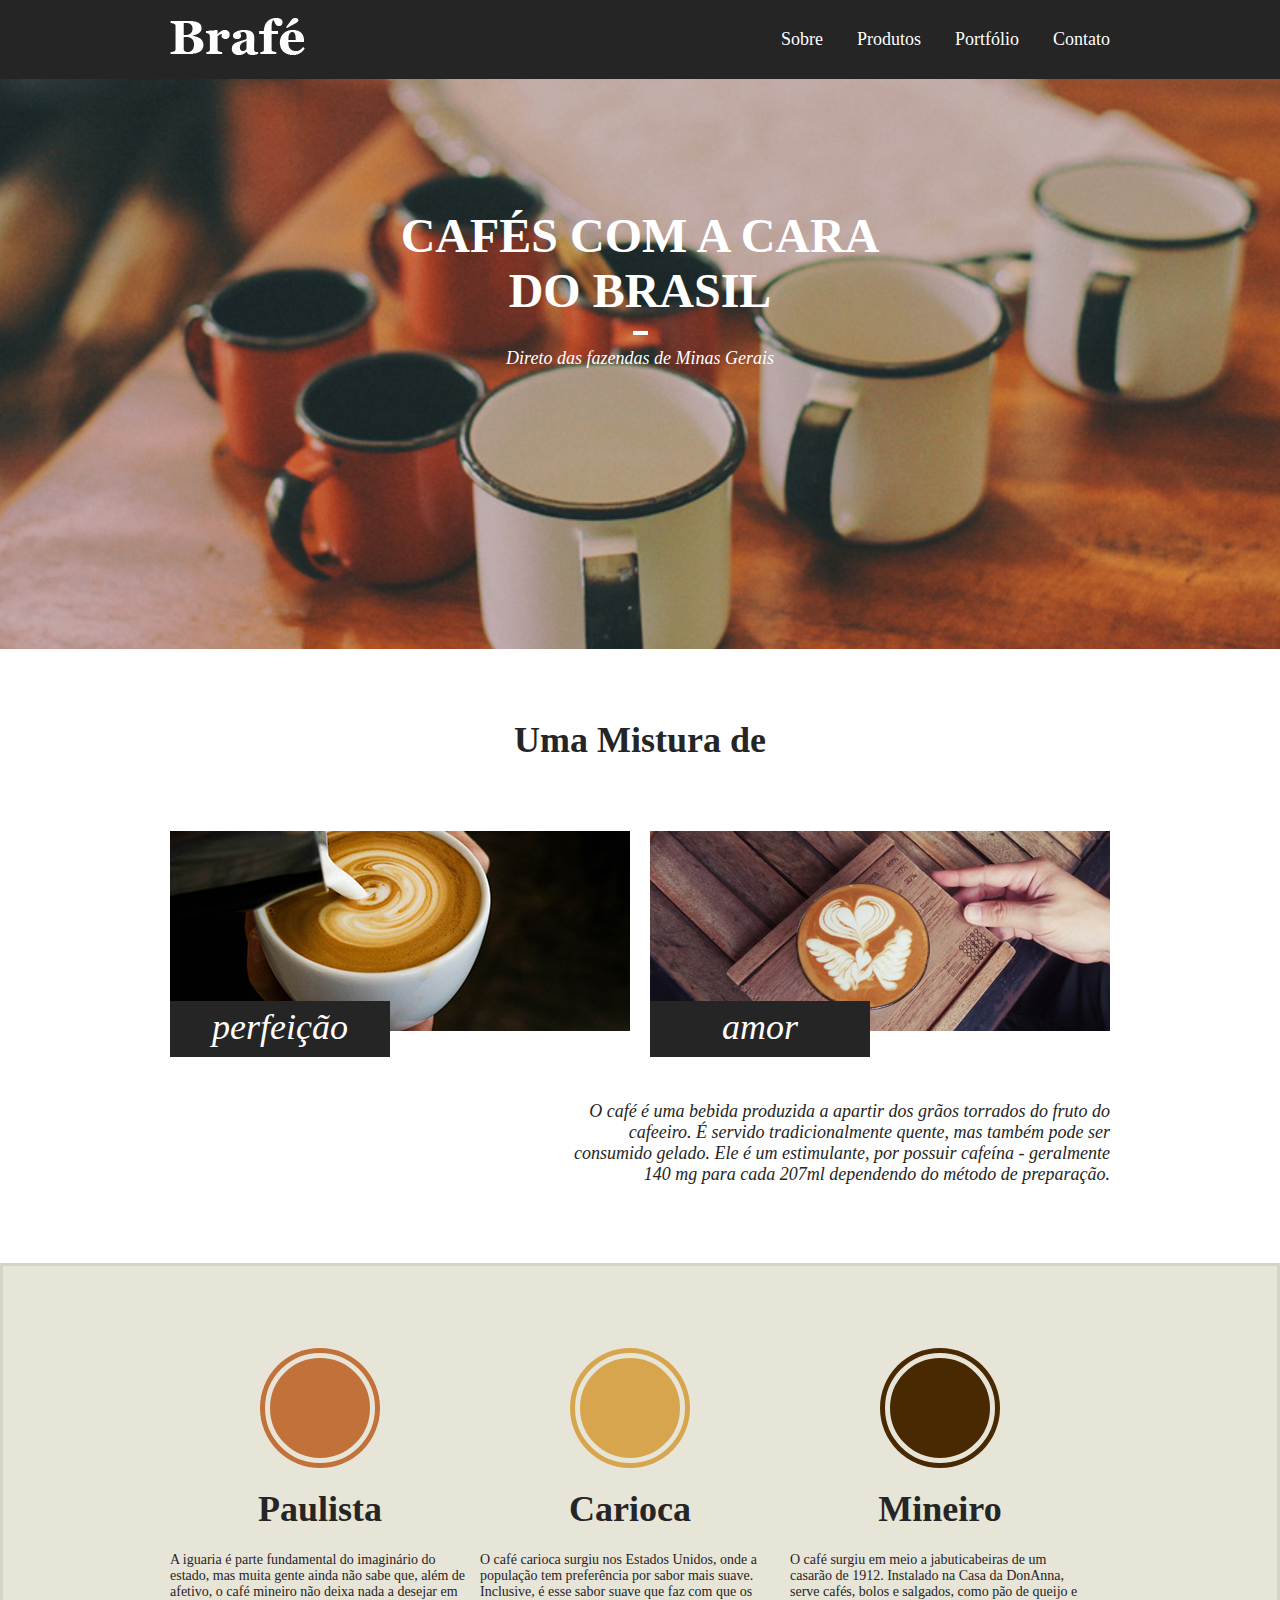
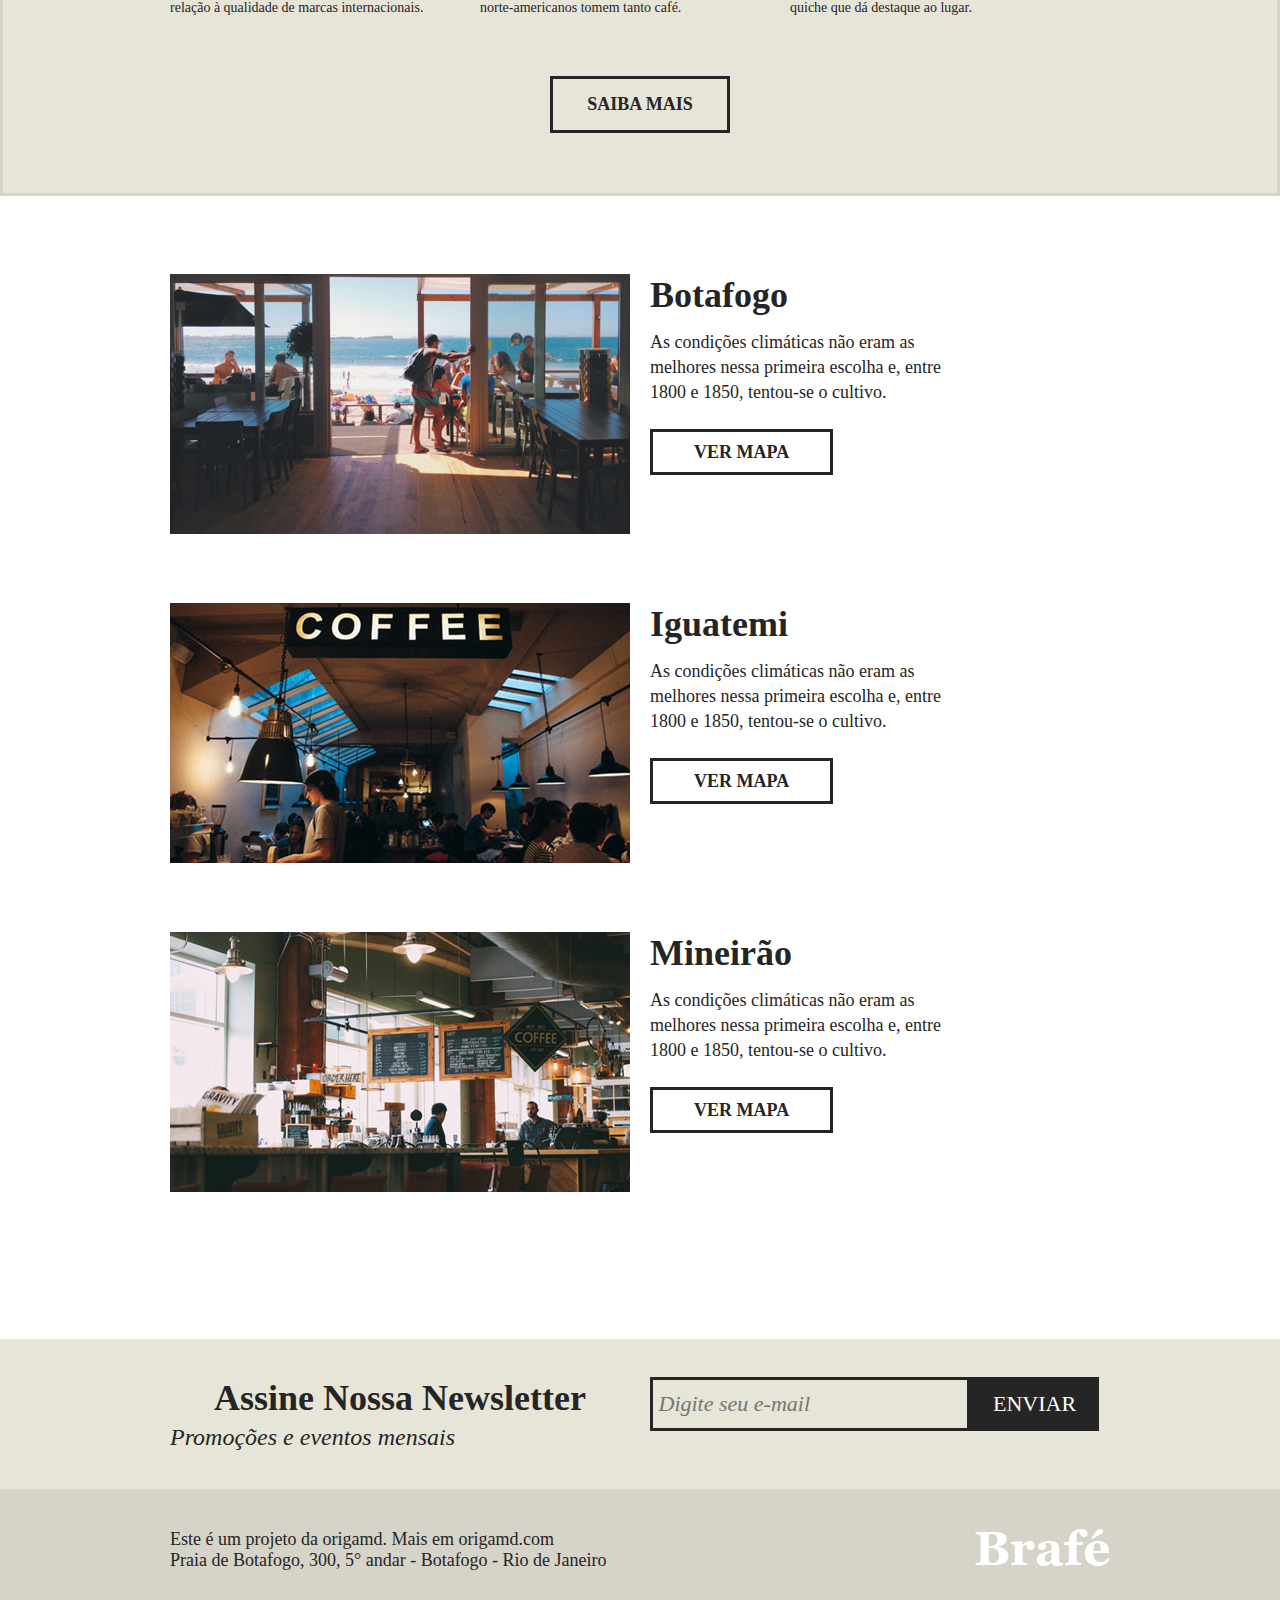
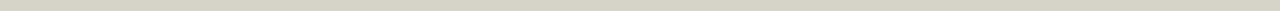
<file: web/index.html>
<!DOCTYPE html>
<html lang="pt-br">
  <head>
    <meta charset="utf-8" />
    <link rel="stylesheet" href="css/style.css" />
    <link rel="stylesheet" href="css/responsivo.css">
    <title>Bafré</title>
  </head>

  <body>
    <header>
      <div class="menu_container">
        <a class="menu_logo"><img src="img/brafe.png" /></a>

        <nav>
          <ul>
            <li><a href="sobre.html">Sobre</a></li>
            <li><a href="produto.html">Produtos</a></li>
            <li><a href="portfolio.html">Portfólio</a></li>
            <li><a href="contato.html">Contato</a></li>
          </ul>
        </nav>
      </div>
    </header>

    <main class="introducao">
      <h1>Cafés com a cara <br />do brasil</h1>
      <p>Direto das fazendas de Minas Gerais</p>
    </main>

    <section class="sobre">
      <div class="sobre_container">
        <h2>Uma Mistura de</h2>

        <div class="sobre_item">
          <img src="img/cafe-2.jpg" />
          <h3>perfeição</h3>
        </div>

        <div class="sobre_item">
          <img src="img/cafe-1.jpg" />
          <h3>amor</h3>
        </div>

        <div class="texto_sobre">
          <p>
            O café é uma bebida produzida a apartir dos grãos torrados do fruto
            do cafeeiro. É servido tradicionalmente quente, mas também pode ser
            consumido gelado. Ele é um estimulante, por possuir cafeína -
            geralmente 140 mg para cada 207ml dependendo do método de
            preparação.
          </p>
        </div>
      </div>
    </section>

    <section class="produto">
      <div class="produto_container">
        <div class="desc_produto">
          <h2 class="cafe_paulista">Paulista</h2>
          <p>
            A iguaria é parte fundamental do imaginário do estado, mas muita
            gente ainda não sabe que, além de afetivo, o café mineiro não deixa
            nada a desejar em relação à qualidade de marcas internacionais.
          </p>
        </div>
        <div class="desc_produto">
          <h2 class="cafe_carioca">Carioca</h2>

          <p>
            O café carioca surgiu nos Estados Unidos, onde a população tem
            preferência por sabor mais suave. Inclusive, é esse sabor suave que
            faz com que os norte-americanos tomem tanto café.
          </p>
        </div>
        <div class="desc_produto">
          <h2 class="cafe_mineiro">Mineiro</h2>

          <p>
            O café surgiu em meio a jabuticabeiras de um casarão de
            1912. Instalado na Casa da DonAnna, serve cafés, bolos e salgados,
            como pão de queijo e quiche que
            dá destaque ao lugar.
          </p>
        </div>

        <div class="call">
          <p>saiba mais</p>
        </div>
      </div>
    </section>

    <section class="local">
      <div class="local_container">
        <div class="img_local">
          <img src="img/botafogo.jpg" />
        </div>

        <div class="endereco">
          <h2>Botafogo</h2>
          <p>
            As condições climáticas não eram as <br />
            melhores nessa primeira escolha e, entre<br />
            1800 e 1850, tentou-se o cultivo.
          </p>

          <a href="mapa.html">Ver mapa</a>
        </div>

        <div class="img_local">
          <img src="img/iguatemi.jpg" />
        </div>

        <div class="endereco">
          <h2>Iguatemi</h2>
          <p>
            As condições climáticas não eram as <br />
            melhores nessa primeira escolha e, entre<br />
            1800 e 1850, tentou-se o cultivo.
          </p>

          <a href="mapa.html">Ver mapa</a>
        </div>

        <div class="img_local">
          <img src="img/mineirao.jpg" />
        </div>

        <div class="endereco">
          <h2>Mineirão</h2>
          <p>
            As condições climáticas não eram as <br />
            melhores nessa primeira escolha e, entre<br />
            1800 e 1850, tentou-se o cultivo.
          </p>

          <a href="mapa.html">Ver mapa</a>
        </div>
      </div>
    </section>

    <section class="assine">
      <div class="assine_container">
        <div class="texto_assine">
          <h2>Assine Nossa Newsletter</h2>

          <p>Promoções e eventos mensais</p>
        </div>

        <div class="form_email">
          <form>
            <input type="text" name="email" placeholder=" Digite seu e-mail"/>
            <a href="enviar">Enviar</a>
          </form>
        </div>
      </div>
    </section>

    <footer>
      <div class="footer_container">
        <div class="endereco_footer">
          <p>Este é um projeto da origamd. Mais em origamd.com</p>
          Praia de Botafogo, 300, 5° andar - Botafogo - Rio de Janeiro
        </div>

        <div class="logo_footer">
          <img src="img/brafe.png"/>
        </div>
      </div>
    </footer>
  </body>
</html>
</file>
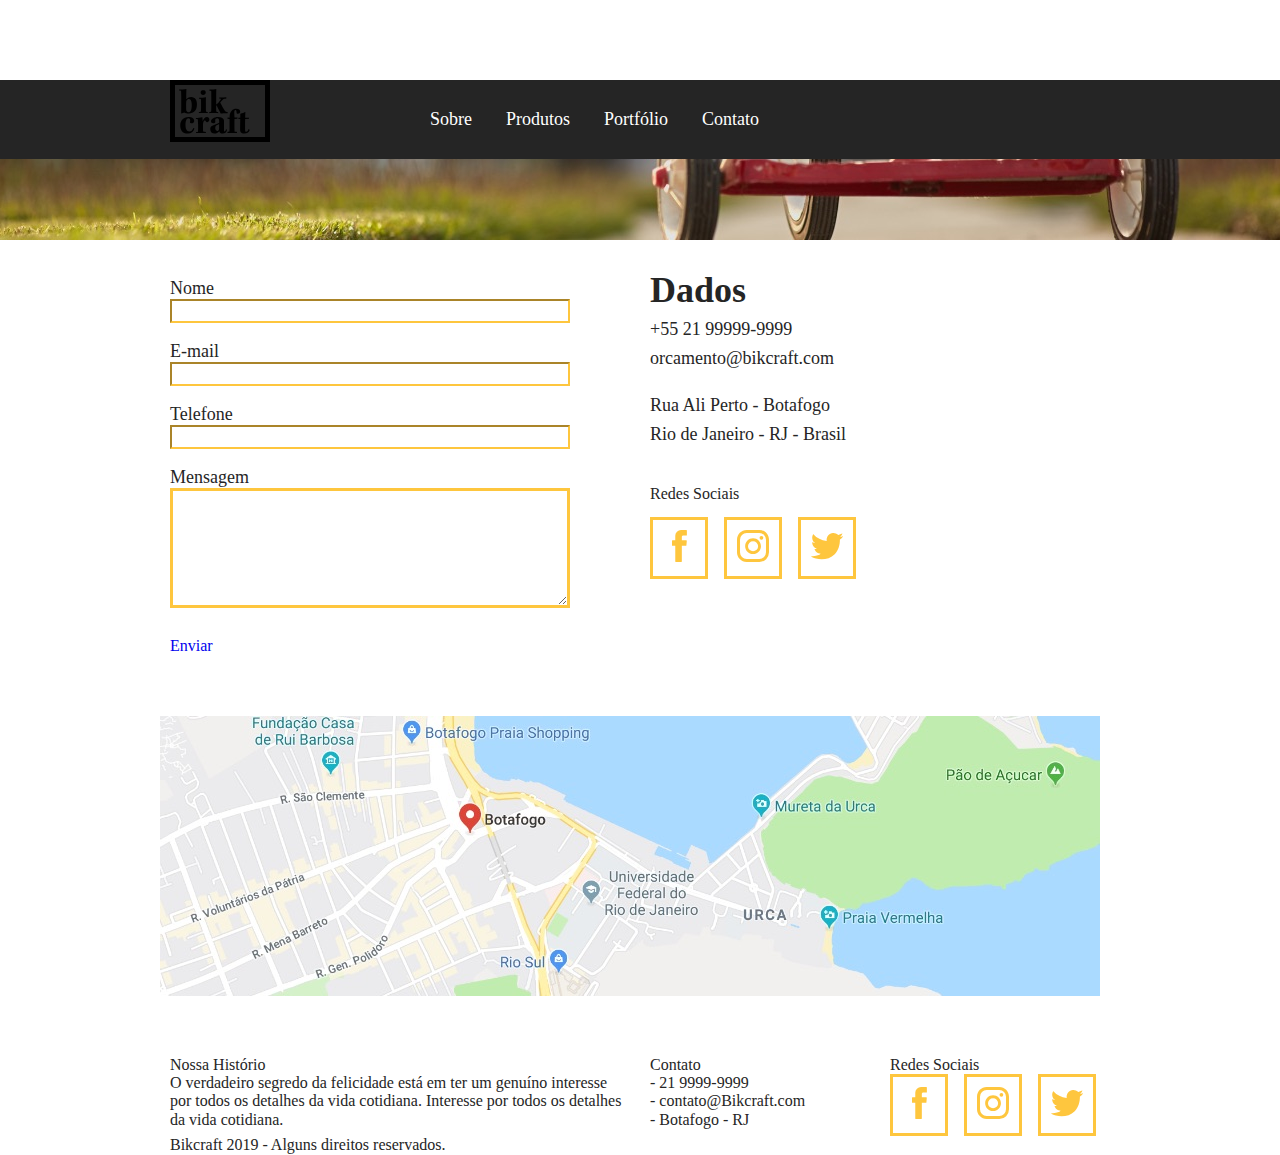
<file: web/contato.html>
<!DOCTYPE html>
<html lang="pt-br">
  <head>
    <meta charset="utf-8">
    <link rel="stylesheet" href="css/reset.css">
    <link rel="stylesheet" href="css/normalize.css">
    <link rel="stylesheet" href="css/grid.css">
    <link rel="stylesheet" href="css/style.css">
    <link rel="stylesheet" href="css/contato.css">
    <link rel="stylesheet" href="css/responsivo.css">
    <Title>Contato</Title>
  </head>

  <body>
    <header class="header">
      <div class="container">
         <a href="index.html" class="icone_header grid-4">
           <img src="img/bikcraft.svg">
         </a>

         <nav>
           <ul class="grid-12">
            <li><a href="sobre.html">Sobre</a></li>
            <li><a href="produto.html">Produtos</a></li>
            <li><a href="portfolio.html">Portfólio</a></li>
            <li><a href="contato.html" class="a_contato">Contato</a></li>
           </ul>
         </nav>
      </div>
    </header>

    <section class="introducao_contato">
      <div class="container">
        <h1 class="subtitulo_36p">Contato</h1>
  
        <p class="subtitulo_branco">Tire suas dúvidas com a gente</p>
      </div>
    </section>

    <section class="contato">
      <div class="container">
        <form class="form_contato grid-8">
          <div class="form_nome">
            <Label><p>Nome</p></Label>
            <input type="text" name="nome">
          </div>

          <div class="form_email">
            <Label><p>E-mail</p></Label>
            <input type="text" name="email">
          </div>
          
          <div class="form_telefone">
            <Label><p>Telefone</p></Label>
            <input type="text" name="telefone">
          </div>
          
          <div class="form_mensagem">
            <label><p>Mensagem</p></label>
            <textarea>
            </textarea>
          </div>

          <div class="btnenviarmensagem">
            <a href="enviarMensagem" class="btn">Enviar</a>
          </div>
        </form>

        <div class="orcamento_contato grid-6">
          <h2 class="subtitulo_18p subtitulo_amarelo">Dados</h2>

          <p>+55 21 99999-9999</p>
          <p>orcamento@bikcraft.com</p>
          <br>
          <p>Rua Ali Perto - Botafogo</p>
          <p>Rio de Janeiro - RJ - Brasil</p>
          
          <div class="rede_sociais">
            <h6 class="subtitulo_18p subtitulo_amarelo">Redes Sociais</h6>

            <ul class="lista_rede_sociais">
                <li><img src="img/redes-sociais/facebook.svg"></li>
                <li><img src="img/redes-sociais/instagram.svg"></li>
                <li><img src="img/redes-sociais/twitter.svg"></li>
            </ul>
          </div>
        </div>
      </div>
    </section>

    <section class="contato_mapa container">
      <img  src="img/endereco-bikcraft.jpg">
    </section>

    <section class="footer">
      <div class="container">
          <div class="grid-8 nossa_historia">
              <h6 class="subtitulo_18p subtitulo_amarelo">Nossa Histório</h6>

              <p>O verdadeiro segredo da felicidade está em ter um genuíno interesse por todos os detalhes da vida cotidiana. Interesse por todos os detalhes da vida cotidiana.</p>
          </div>

          <div class="grid-4 nossa_contato">
              <h6 class="subtitulo_18p subtitulo_amarelo">Contato</h6>

              <p>- 21 9999-9999</p>
              <p>- contato@Bikcraft.com </p>
              <p>- Botafogo - RJ</p>
          </div>

          <div class="grid-4 rede_sociais">
              <h6 class="subtitulo_18p subtitulo_amarelo">Redes Sociais</h6>

              <ul class="lista_rede_sociais">
                  <li><img src="img/redes-sociais/facebook.svg"></li>
                  <li><img src="img/redes-sociais/instagram.svg"></li>
                  <li><img src="img/redes-sociais/twitter.svg"></li>
              </ul>
          </div>
      </div>
  </section>

  <div class="copy">
      <div class="container">
          <h7 class="texto_copy grid-16">Bikcraft 2019 - Alguns direitos reservados.</h7>
      </div>
  </div>
  </body>
</html>
</file>
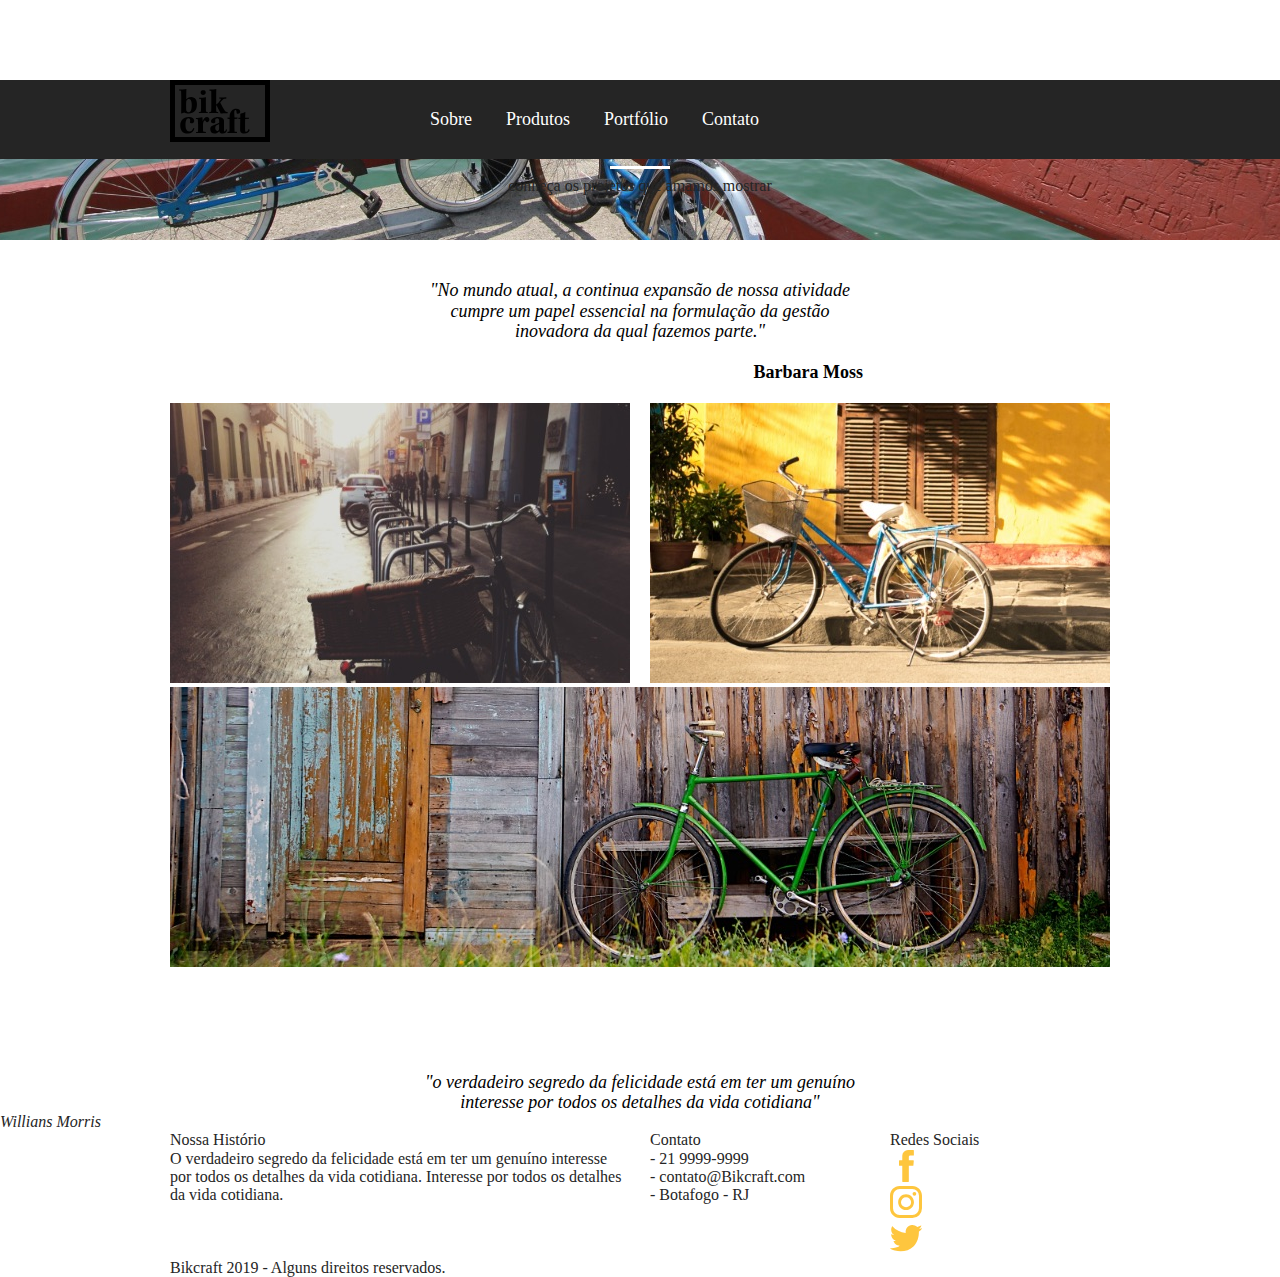
<file: web/portfolio.html>
<!DOCTYPE html>
<html lang="pt-br">

<head>
  <meta charset="utf-8" />
  <link rel="stylesheet" href="css/normalize.css" />
  <link rel="stylesheet" href="css/reset.css" />
  <link rel="stylesheet" href="css/grid.css" />
  <link rel="stylesheet" href="css/style.css" />
  <link rel="stylesheet" href="css/portfolio.css" />
  <link rel="stylesheet" href="css/responsivo.css"/>
  <title>Portfólio</title>
</head>

<body>
  <header class="header">
    <div class="container">
      <a href="index.html" class="icone_header grid-4">
        <img src="img/bikcraft.svg" />
      </a>

      <nav>
        <ul class="grid-12">
          <li><a href="sobre.html">Sobre</a></li>
          <li><a href="produto.html">Produtos</a></li>
          <li><a href="portfolio.html" class="a_portfolio">Portfólio</a></li>
          <li><a href="contato.html">Contato</a></li>
        </ul>
      </nav>
    </div>
  </header>

  <section class="introducao_portfolio">
    <div class="container">
      <h1 class="subtitulo_36p">Portfólio</h1>

      <p class="subtitulo_branco">conheça os projetos que amamos mostrar</p>
    </div>
  </section>

  <section class="container">
    <blockquote>
      <p>"No mundo atual, a continua expansão de nossa
        atividade cumpre um papel essencial na formulação da
        gestão inovadora da qual fazemos parte."</p>

      <h2>Barbara Moss</h2>
    </blockquote>
  </section>

  <section class="portfolio">
    <div class="container">
      <div class="grid-8 img_retro">
        <img src="img/portfolio/retro.jpg">
      </div>

      <div class="grid-8 img_passeio">
        <img src="img/portfolio/passeio.jpg">
      </div>
      <div class="grid-16 img_esporte">
        <img src="img/portfolio/esporte.jpg">
      </div>
    </div>
  </section>

  <section class="quebra">
    <blockquote>
      <p>"o verdadeiro segredo da felicidade está em ter um genuíno interesse por todos os detalhes da vida cotidiana"
      </p>

      <cite>Willians Morris</cite>
    </blockquote>
  </section>

  <section class="footer">
    <div class="container">
      <div class="grid-8 nossa_historia">
        <h6 class="subtitulo_18p subtitulo_amarelo">Nossa Histório</h6>

        <p>O verdadeiro segredo da felicidade está em ter um genuíno interesse por todos os detalhes da vida cotidiana.
          Interesse por todos os detalhes da vida cotidiana.</p>
      </div>

      <div class="grid-4 nossa_contato">
        <h6 class="subtitulo_18p subtitulo_amarelo">Contato</h6>

        <p>- 21 9999-9999</p>
        <p>- contato@Bikcraft.com </p>
        <p>- Botafogo - RJ</p>
      </div>

      <div class="grid-4 rede_sociais">
        <h6 class="subtitulo_18p subtitulo_amarelo">Redes Sociais</h6>

        <ul class="lista_rede_sociais">
          <li><img src="img/redes-sociais/facebook.svg"></li>
          <li><img src="img/redes-sociais/instagram.svg"></li>
          <li><img src="img/redes-sociais/twitter.svg"></li>
        </ul>
      </div>
    </div>
  </section>

  <div class="copy">
    <div class="container">
      <h7 class="texto_copy grid-16">Bikcraft 2019 - Alguns direitos reservados.</h7>
    </div>
  </div>
</body>

</html>
</file>
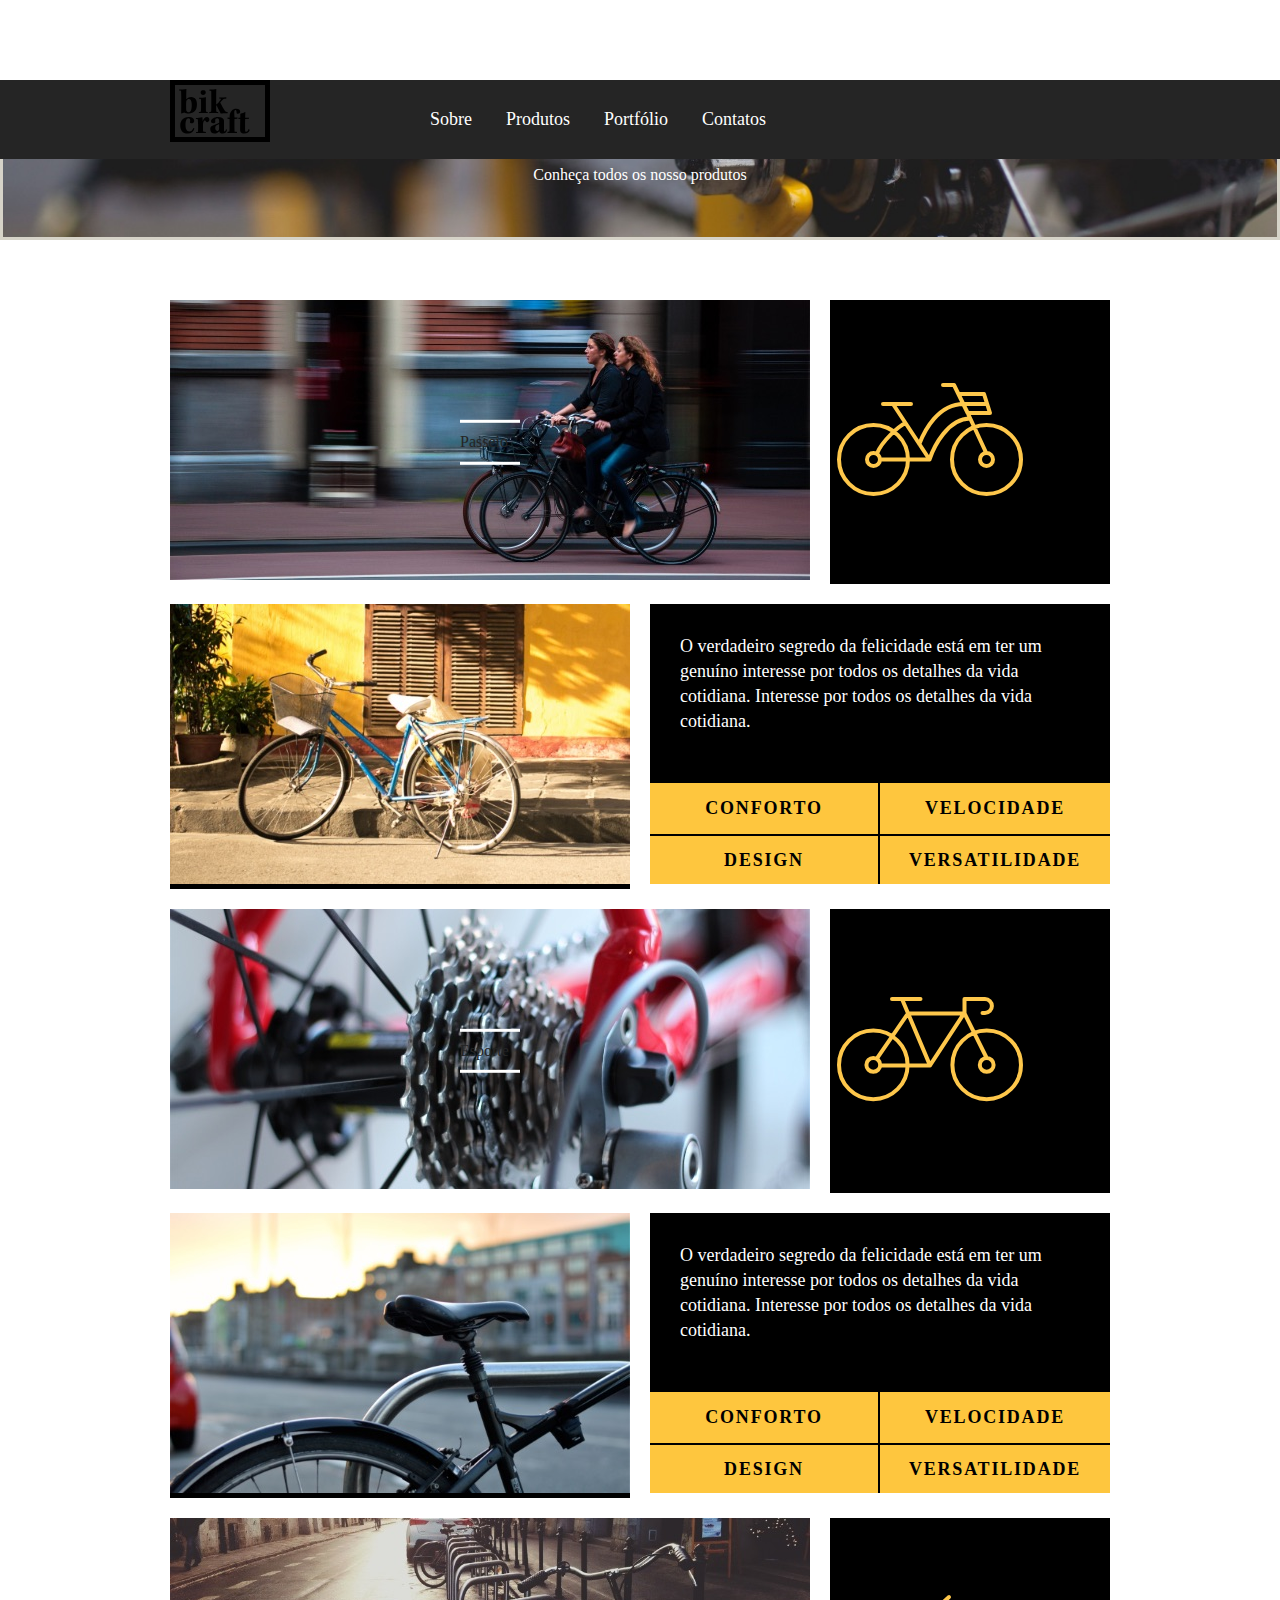
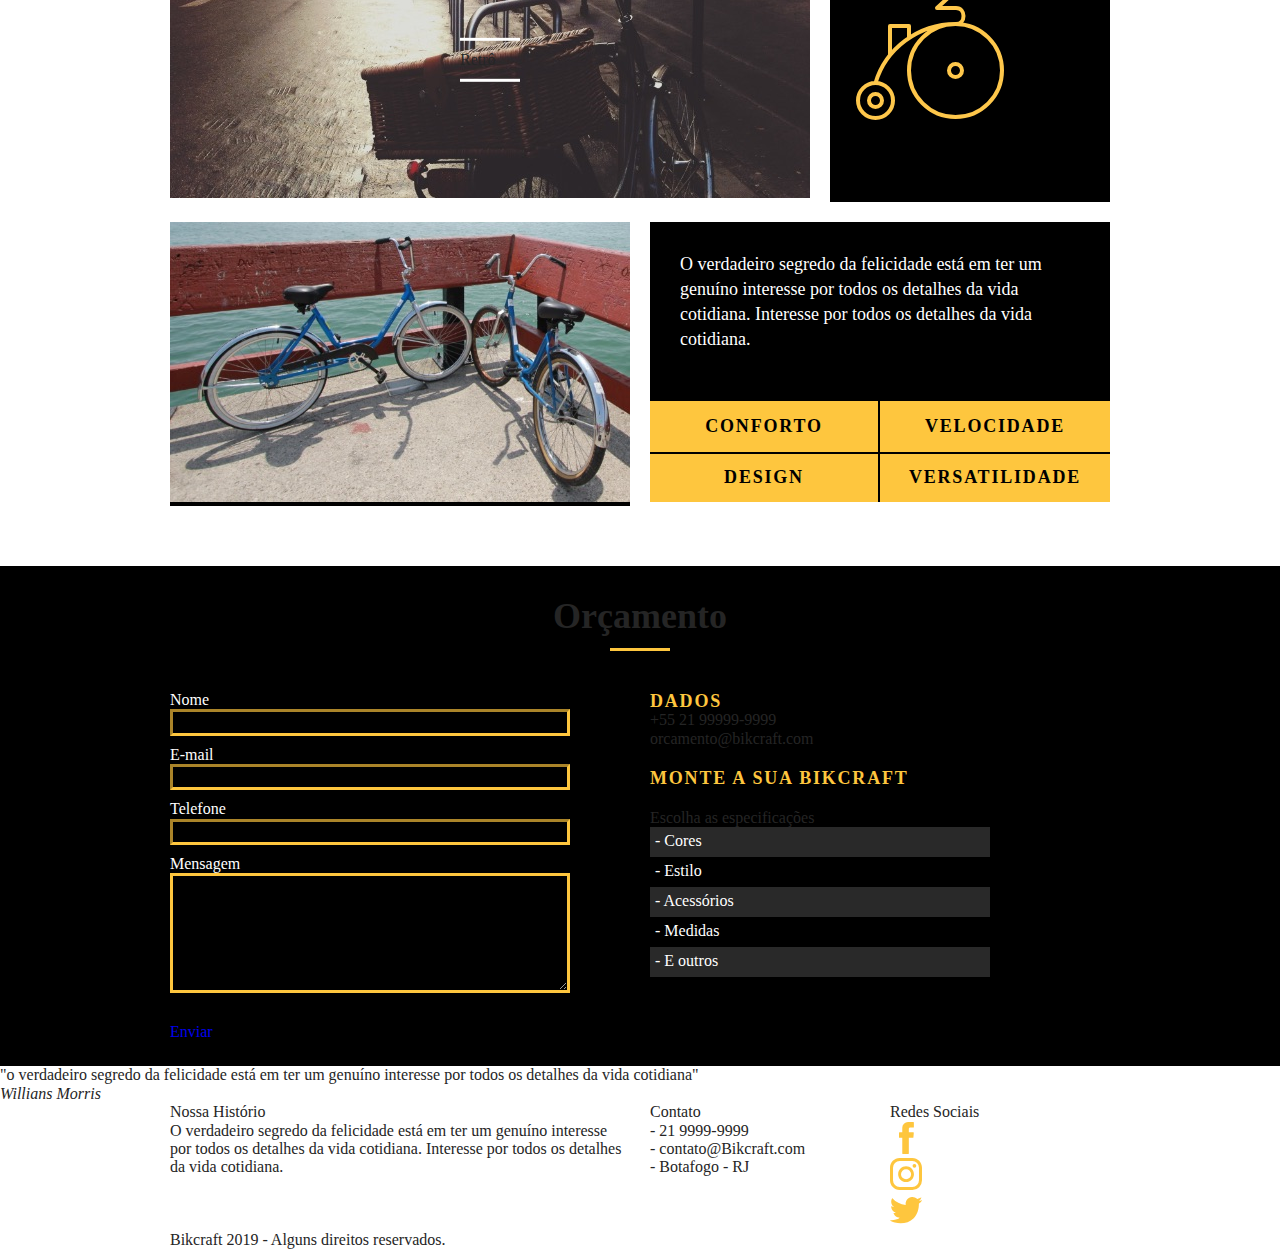
<file: web/produto.html>
<!DOCTYPE html>
<html lang="pt-br">
  <head>
    <meta charset="utf-8" />
    <link rel="stylesheet" href="css/normalize.css" />
    <link rel="stylesheet" href="css/reset.css" />
    <link rel="stylesheet" href="css/grid.css" />
    <link rel="stylesheet" href="css/style.css" />
    <link rel="stylesheet" href="css/produto.css" />
    <link rel="stylesheet" href="css/responsivo.css" />
    <title>Produtos</title>
  </head>

  <body>
    <header class="header">
      <div class="container">
        <a href="index.html" class="icone_header grid-4">
          <img src="img/bikcraft.svg" />
        </a>

        <nav>
          <ul class="grid-12">
            <li><a href="sobre.html">Sobre</a></li>
            <li><a href="produto.html" class="a_produtos">Produtos</a></li>
            <li><a href="portfolio.html">Portfólio</a></li>
            <li><a href="contato.html">Contatos</a></li>
          </ul>
        </nav>
      </div>
    </header>

    <section class="produto">
      <div class="produto_introducao container">
        <h1 class="subtitulo_36p subtitulo_branco">Produtos</h1>

        <p>Conheça todos os nosso produtos</p>
      </div>
    </section>

    <section class="produto_descricao container">
      <div class="passeio grid-11">
        <h1 class="subtitulo_24p subtitulo_branco">Passeio</h1>
        <img src="img/produtos/bikcraft-passeio-1.jpg" />
      </div>

      <div class="grid-5">
        <img src="img/produtos/passeio.svg" />
      </div>

      <div class="grid-8">
        <img src="img/produtos/bikcraft-passeio-2.jpg" />
      </div>

      <div class="grid-8">
      
        <p>
          O verdadeiro segredo da felicidade está em ter um genuíno interesse
          por todos os detalhes da vida cotidiana. Interesse por todos os
          detalhes da vida cotidiana.
        </p>

        <table>
          <tr>
            <td class="cell01">Conforto</td>
            <td class="cell02">Velocidade</td>
          </tr>

          <tr>
            <td class="cell03">Design</td>
            <td class="cell04">Versatilidade</td>
          </tr>
        </table>
      </div>
    </section>

    <section class="produto_descricao container">
      <div class="esporte grid-11">
        <img src="img/produtos/bikcraft-esporte-1.jpg" />
        <h1 class="subtitulo_24p subtitulo_branco">Esporte</h1>
      </div>

      <div class="grid-5"><img src="img/produtos/esporte.svg" /></div>

      <div class="grid-8">
        <img src="img/produtos/bikcraft-esporte-2.jpg" />
      </div>

      <div class="grid-8">
        <p>
          O verdadeiro segredo da felicidade está em ter um genuíno interesse
          por todos os detalhes da vida cotidiana. Interesse por todos os
          detalhes da vida cotidiana.
        </p>

        <table>
          <tr>
            <td class="cell01">Conforto</td>
            <td class="cell02">Velocidade</td>
          </tr>

          <tr>
            <td class="cell03">Design</td>
            <td class="cell04">Versatilidade</td>
          </tr>
        </table>
      </div>
    </section>

    <section class="produto_descricao container">
      <div class="retro grid-11">
        <h1 class="subtitulo_24p subtitulo_branco">Retrô</h1>
        <img src="img/produtos/bikcraft-retro-1.jpg" />
      </div>

      <div class="grid-5">
        <img src="img/produtos/retro.svg" />
      </div>

      <div class="grid-8">
        <img src="img/produtos/bikcraft-retro-2.jpg" />
      </div>

      <div class="grid-8">
        <p>
          O verdadeiro segredo da felicidade está em ter um genuíno interesse
          por todos os detalhes da vida cotidiana. Interesse por todos os
          detalhes da vida cotidiana.
        </p>

        <table>
          <tr>
            <td class="cell01">Conforto</td>
            <td class="cell02">Velocidade</td>
          </tr>

          <tr>
            <td class="cell03">Design</td>
            <td class="cell04">Versatilidade</td>
          </tr>
        </table>
      </div>
    </section>

    <section class="orcamento">
      <div class="container">
        <h2 class="subtitulo_18p subtitulo_amarelo">Orçamento</h2>

        <div class="grid-8">
          <form>
            <div class="form_nome">
              <label><p>Nome</p></label>
              <input type="text" name="nome" />
            </div>

            <div class="form_email">
              <label><p>E-mail</p></label>
              <input type="text" name="email" />
            </div>

            <div class="form_telefone">
              <label><p>Telefone</p></label>
              <input type="text" name="telefone" />
            </div>

            <div class="form_mensagem">
              <label><p>Mensagem</p></label>
              <textarea></textarea>
            </div>

            <div class="btnenviarmensagem">
              <a href="enviarMensagem" class="btn">Enviar</a>
            </div>
          </form>
        </div>

        <div class="orcamento_contato grid-8">
          <h3>Dados</h3>

          <p class="subtitulo_branco">+55 21 99999-9999</p>
          <p class="subtitulo_branco">orcamento@bikcraft.com</p>

          <h4>Monte a sua Bikcraft</h4>
          <p class="subtitulo_branco">Escolha as especificações</p>
          <p class="especificacao">- Cores</p>
          <p class="especificacao">- Estilo</p>
          <p class="especificacao">- Acessórios</p>
          <p class="especificacao">- Medidas</p>
          <p class="especificacao">- E outros</p>
        </div>
      </div>
    </section>

    <section class="quebra">
      <blockquote>
        <p>
          "o verdadeiro segredo da felicidade está em ter um genuíno interesse
          por todos os detalhes da vida cotidiana"
        </p>

        <cite>Willians Morris</cite>
      </blockquote>
    </section>

    <section class="footer">
      <div class="container">
        <div class="grid-8 nossa_historia">
          <h6 class="subtitulo_18p subtitulo_amarelo">Nossa Histório</h6>

          <p>
            O verdadeiro segredo da felicidade está em ter um genuíno interesse
            por todos os detalhes da vida cotidiana. Interesse por todos os
            detalhes da vida cotidiana.
          </p>
        </div>

        <div class="grid-4 nossa_contato">
          <h6 class="subtitulo_18p subtitulo_amarelo">Contato</h6>

          <p>- 21 9999-9999</p>
          <p>- contato@Bikcraft.com</p>
          <p>- Botafogo - RJ</p>
        </div>

        <div class="grid-4 rede_sociais">
          <h6 class="subtitulo_18p subtitulo_amarelo">Redes Sociais</h6>

          <ul class="lista_rede_sociais">
            <li><img src="img/redes-sociais/facebook.svg" /></li>
            <li><img src="img/redes-sociais/instagram.svg" /></li>
            <li><img src="img/redes-sociais/twitter.svg" /></li>
          </ul>
        </div>
      </div>
    </section>

    <div class="copy">
      <div class="container">
        <h7 class="texto_copy grid-16"
          >Bikcraft 2019 - Alguns direitos reservados.</h7
        >
      </div>
    </div>
  </body>
</html>
</file>
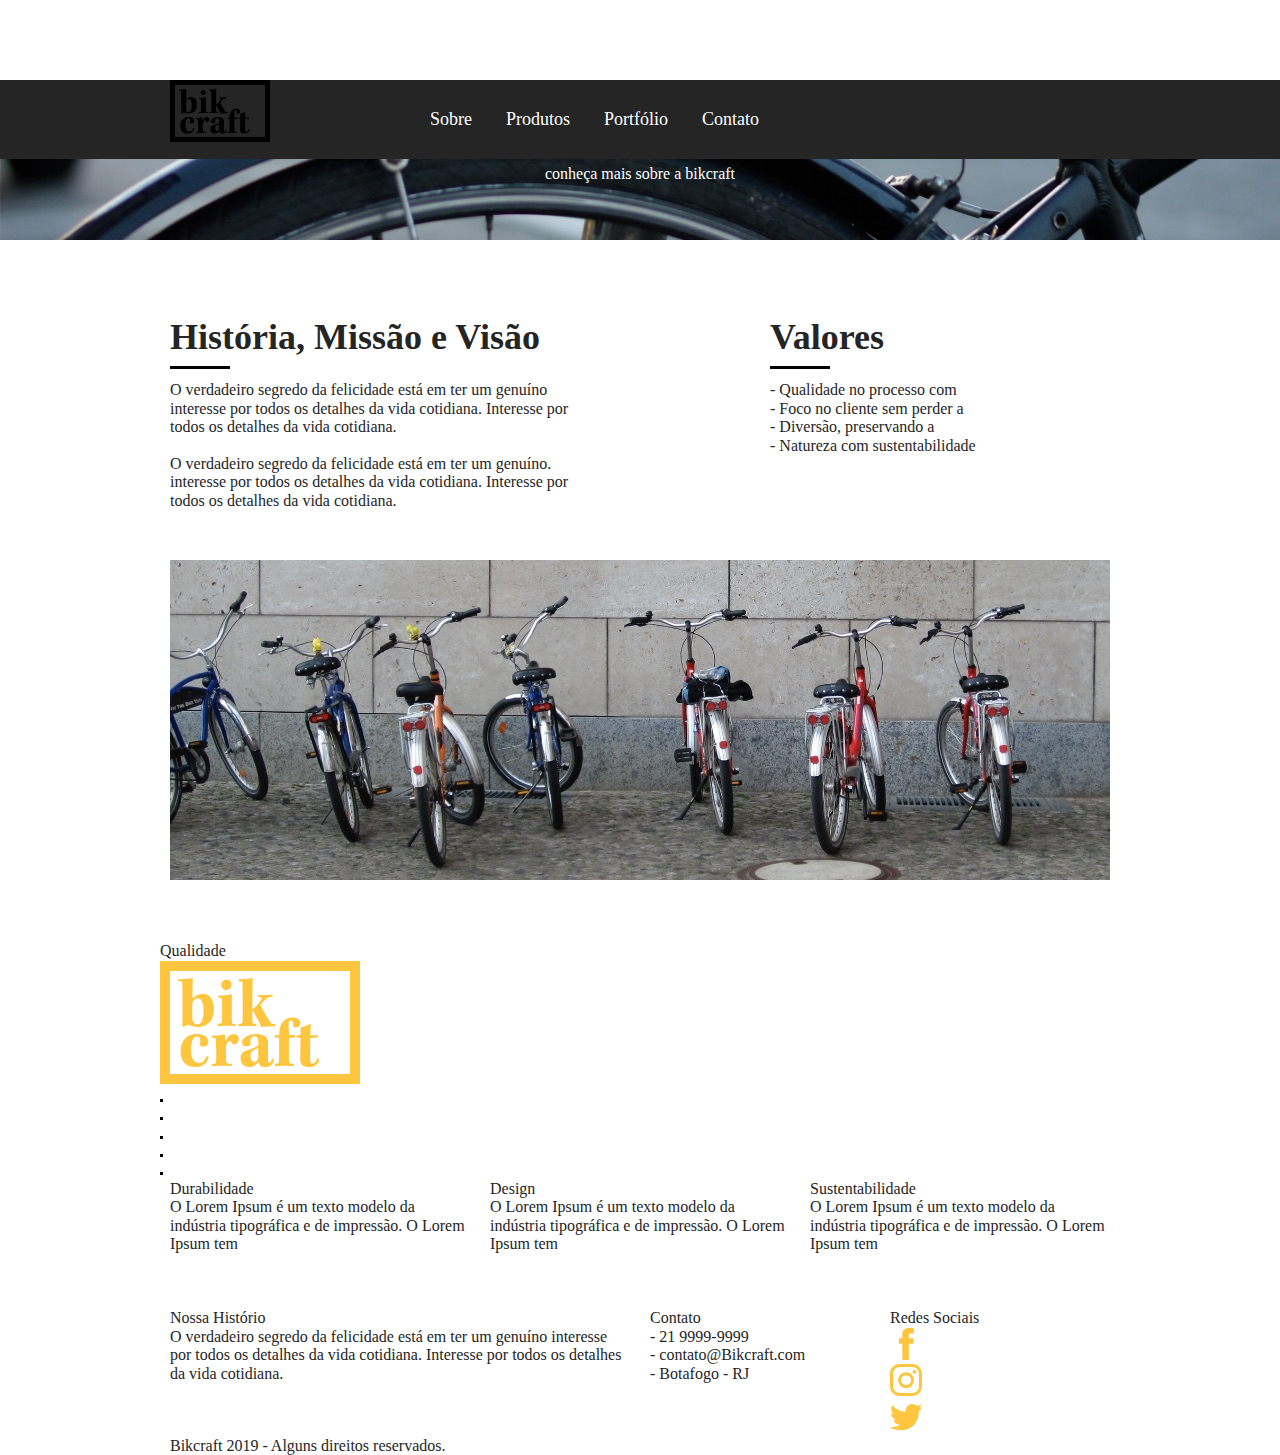
<file: web/sobre.html>
<!DOCTYPE html>
<html lang="pt-br">
<meta charset="utf-8">

<head>
    <link rel="stylesheet" href="css/normalize.css" />
    <link rel="stylesheet" href="css/reset.css" />
    <link rel="stylesheet" href="css/grid.css" />
    <link rel="stylesheet" href="css/style.css" />
    <link rel="stylesheet" href="css/sobre.css" />
    <link rel="stylesheet" href="css/responsivo.css">
    <title>Sobre</title>
</head>

<body>
    <header class="header">
        <div class="container">
            <a href="index.html" class="icone_header grid-4">
                <img src="img/bikcraft.svg">
            </a>

            <nav>
                <ul class="grid-12">
                    <li><a href="sobre.html" class="a_sobre">Sobre</a></li>
                    <li><a href="produto.html">Produtos</a></li>
                    <li><a href="portfolio.html">Portfólio</a></li>
                    <li><a href="contato.html">Contato</a></li>
                </ul>
            </nav>
        </div>
    </header>

    <section class="sobre_introducao">
        <div class="container">
            <h1 class="subtitulo_36p">Sobre</h1>

            <p>conheça mais sobre a bikcraft</p>
        </div>
    </section>

    <section class="sobre_missao">
        <div class="container">
            <div class="missao grid-10">
                <h2 class="subtitulo_24p">História, Missão e Visão</h2>

                <p>O verdadeiro segredo da felicidade está em ter um genuíno interesse por todos os detalhes da vida cotidiana. Interesse por todos os detalhes da vida cotidiana.</p>
                <br>
                <p>O verdadeiro segredo da felicidade está em ter um genuíno. interesse por todos os detalhes da vida cotidiana. Interesse por todos os detalhes da vida cotidiana.</p>
            </div>

            <div class="sobre_valores grid-6">
                <h2 class="subtitulo_24p">Valores</h2>

                <p>- Qualidade no processo com</p>
                <p>- Foco no cliente sem perder a</p>
                <p>- Diversão, preservando a</p>
                <p>- Natureza com sustentabilidade</p>
            </div>
        </div>
    </section>

    <div class="sobre_quebra">
        <div class="container">
            
        </div>
    </div>

    <section class="qualidade">
        <div class="container">
            <h5 class="subtitulo_24p">Qualidade</h5>

            <img src="img/bikcraft-qualidade.svg">
            <div><img src="img/linha_preta.png" class="linha_vertical_esquerda"></div>
            <div><img src="img/linha_preta.png" class="linha_horizontal_esquerda"></div>

            <div><img src="img/linha_preta.png" class="linha_vertical_direita"></div>
            <div><img src="img/linha_preta.png" class="linha_horizontal_direita"></div>

            <div><img src="img/linha_preta.png" class="linha_vertical_centro"></div>

            <div class="grid-1-3">
                <h5 class="subtitulo_18p">Durabilidade</h5>

                <p>O Lorem Ipsum é um texto modelo da indústria tipográfica e de impressão. O Lorem Ipsum tem</p>
            </div>
            <div class="grid-1-3">
                <h5 class="subtitulo_18p">Design</h5>

                <p>O Lorem Ipsum é um texto modelo da indústria tipográfica e de impressão. O Lorem Ipsum tem</p>
            </div>
            <div class="grid-1-3">
                <h5 class="subtitulo_18p">Sustentabilidade</h5>

                <p>O Lorem Ipsum é um texto modelo da indústria tipográfica e de impressão. O Lorem Ipsum tem</p>
            </div>
        </div>
    </section>

    <section class="footer">
        <div class="container">
            <div class="grid-8 nossa_historia">
                <h6 class="subtitulo_18p subtitulo_amarelo">Nossa Histório</h6>

                <p>O verdadeiro segredo da felicidade está em ter um genuíno interesse por todos os detalhes da vida cotidiana. Interesse por todos os detalhes da vida cotidiana.</p>
            </div>

            <div class="grid-4 nossa_contato">
                <h6 class="subtitulo_18p subtitulo_amarelo">Contato</h6>

                <p>- 21 9999-9999</p>
                <p>- contato@Bikcraft.com </p>
                <p>- Botafogo - RJ</p>
            </div>

            <div class="grid-4 rede_sociais">
                <h6 class="subtitulo_18p subtitulo_amarelo">Redes Sociais</h6>

                <ul class="lista_rede_sociais">
                    <li><img src="img/redes-sociais/facebook.svg"></li>
                    <li><img src="img/redes-sociais/instagram.svg"></li>
                    <li><img src="img/redes-sociais/twitter.svg"></li>
                </ul>
            </div>
        </div>
    </section>

    <div class="copy">
        <div class="container">
            <h7 class="texto_copy grid-16">Bikcraft 2019 - Alguns direitos reservados.</h7>
        </div>
    </div>
</body>

</html>
</file>
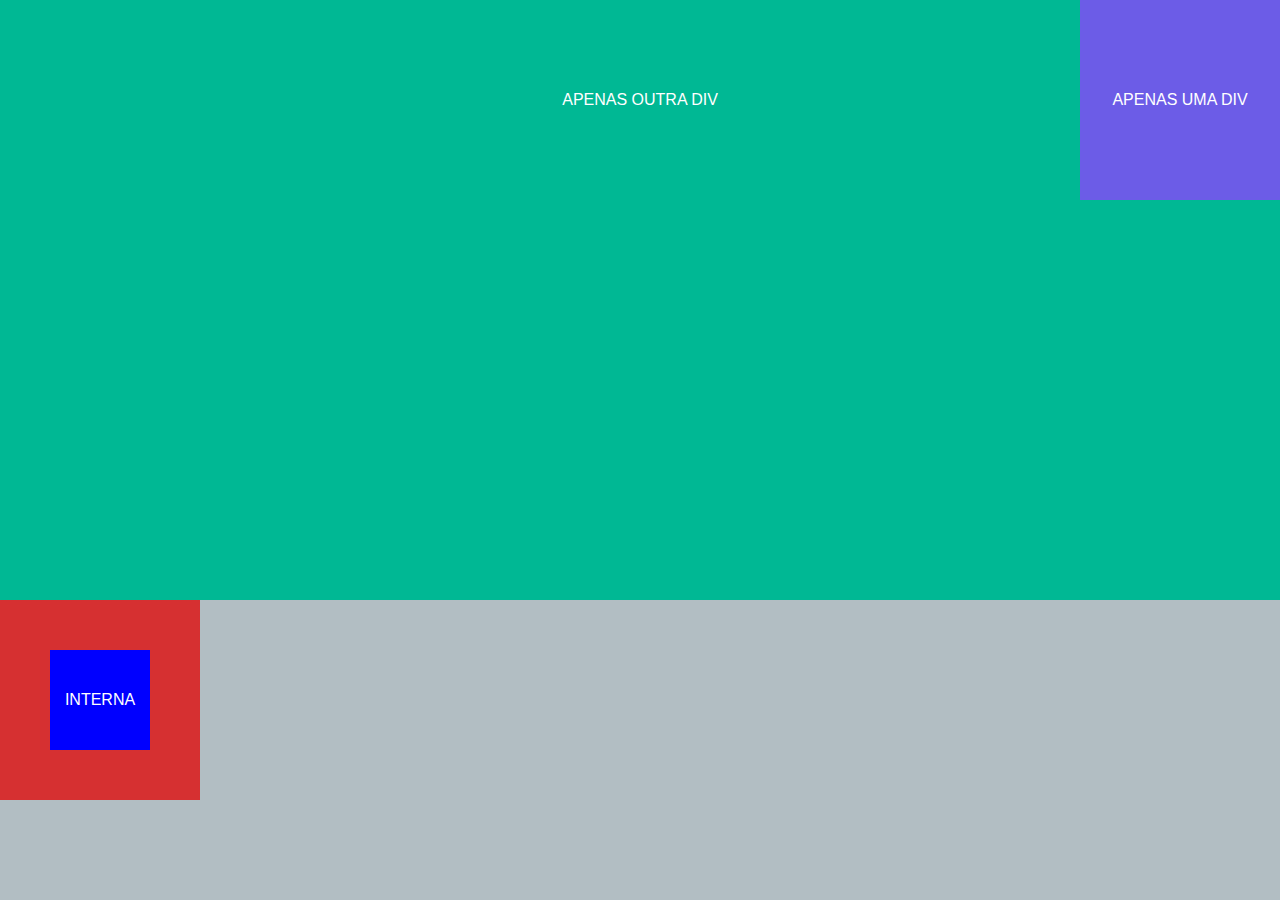
<file: web/teste.html>
<!DOCTYPE html>
<html lang="pt-BR">

<head>
    <meta charset="UTF-8">
    <title>Exemplo de como funciona a postion: absolute</title>
    <link rel="stylesheet" href="css/resete.css">
    <link rel="stylesheet" href="css/position.css">
</head>

<body>
    <div class="elementExample elementExample_first">
        Apenas uma div
    </div>
    <div class="elementExample elementExample_second">
        Apenas outra div
    </div>
    <div class="elementExample elementExample_last">
        <div class="elementExample-internal">Interna</div>
    </div>
</body>

</html>
</file>
<file: web/css/style.css>
/* geral */
body, ul, li, a, h1, h2, h3, p{
  text-decoration: none;
  list-style: none;
  /* line-height: 0; */
  margin: 0px;
  padding: 0px;    
}

body{
  font-family: Georgia, 'Times New Roman', Times, serif;
  color: #252525;
}

h2{
  font-size: 36px;
  font-weight: bold;
  text-align: center;
}


/* header menu */
header{
  position: fixed;
  width: 100%;
  background: #252525;
  /* padding: 10px 0; */
  z-index: 10;
}

header .menu_container{
  max-width: 960px;
  margin: 0px auto;
}

header .menu_container::before, .menu_container::after{
  content: '';
  display: table;
  clear: both;
}

header .menu_logo{
  display: block;
  margin: 18px 0 0 10px;
  float: left;
}

header nav{
  float: right;
}

header nav li{
  margin-right: 10px;
  padding: 29px 0;
  display: inline-block;
}

header nav a{
  font-size: 18px;
  color: #fff;
  padding-left: 20px;
}

/* introdução */
.introducao{
  width: 100%;
  background: url("../img/bg-intro.jpg") center;
  background-repeat: no-repeat;
  background-size: cover;
  display: block;
}

.introducao h1{
  padding: 208px 0 0 0;
  font-size: 48px;
  font-weight: bold;
  text-transform: uppercase;
  color: #fff;
  text-align: center;
}

.introducao p{
  font-size: 18px;
  font-style: italic;
  color: #fff;
  text-align: center;
  padding-bottom: 280px;
}

.introducao h1::after{
  content: "";
  display: block;
  width: 15px;
  height: 4px;
  background: #fff;
  margin: 13px auto;
}

/* sobre */
.sobre h2{
  padding: 70px 0;
}

.sobre_container::before, .sobre_container::after{
  content: "";
  display: table;
  clear: both;
}
.sobre_container{
  width: 960px;
  margin: 0 auto;
}

.sobre .sobre_item{
  width: 460px;
  margin: 0 10px;
  float: left;  
}

.sobre .sobre_item img{
  width: 100%;
  display: block;
}

.sobre_container .texto_sobre {
  margin: 0 10px;
  clear: both;
}

.sobre_container p{
  max-width: 560px;
  font-size: 18px;
  font-style: italic;
  text-align: right;
  padding: 70px 0 78px 0;
  margin-left: auto;
}

.sobre_container h3{
  position: absolute;
  margin-top: -30px;
  font-size: 36px;
  font-style: italic;
  font-weight: normal;
  color: #fff;
  background: #252525;
  width: 220px;
  padding: 05px 0 09px 0;
  text-align: center;
}

/* produtos */
.produto{
  width: 100%;
  background: #e7e4d8;
  background-size: cover;
  border: 3px solid #d6d3c8;
}

.produto_container{
  padding-top: 77px;
  width: 960px;
  margin: auto;
}

.produto_container ::before, .produto_container::after{
  content: "";
  display: table;
  clear: both;
}

.produto_container h2.cafe_paulista::before{
  color: #c17139;
}

.produto_container h2.cafe_carioca::before{
  color: #d7a54d; 
} 

.produto_container h2.cafe_mineiro:before{
  color: #492901; 
}

.produto_container .desc_produto h2::before{
  content: "";
  display: block;
  border-radius: 50%;
  border: 5px solid #e7e4d8; 
  width: 100px;
  height: 100px;
  background: currentColor;
  margin-left: auto;
  margin-right: auto;
  margin-bottom: 25px;
  box-shadow: 0 0 0 5px currentColor; 
}

.produto_container .desc_produto h2{
  padding-bottom: 22px;
}

.produto_container .desc_produto{
  width: 300px;
  margin: 10px 0 60px 10px;
  float: left;
}

.produto_container .desc_produto p{
  font-size: 14px;
}

.produto_container .call{
  clear: both;
  width: 180px;
  border: 3px solid;
  /* color: #252525; */
  padding: 15px 0;
  margin: 0 auto 60px auto;
  text-align: center;
}

.produto_container .call p{
  font-size: 18px;
  font-weight: bold;
  text-transform: uppercase;
}

/* local */
.local{
  padding: 78px 0;
}

.local .local_container::before, .local_container::after{
  display: table;
  content: "";
  clear: both;
}

.local_container{
  width: 960px;
  margin: 0 auto;
}

.local_container .img_local{
  width: 460px;
  margin: 0 10px 65px 10px;
  float: left;
  clear: both;
}

.local_container img{
  width: 100%;
}

.local_container .endereco{
  width: 460px;
  margin: 0 10px;
  display: block;
  float: left;
}

.local_container .endereco h2{
  display: block;
  text-align: left;
}

.local_container .endereco p{
  padding: 14px 0 37px 0;
  font-size: 18px;
  line-height: 25px;
}

.local_container .endereco a{
  border: 3px solid #252525;
  padding: 10px 41px;
  font-size: 18px;
  font-weight: bold;
  color: #252525;
  text-transform: uppercase;
}

/* assine */
*{
  box-sizing: border-box;
  /* border: 1px solid blue; */
}

.assine{
  padding: 38px 0;
  background: #e7e4d8;
  width: 100%;
}

.assine_container::before, .assine_container::after{
  display: table;
  content: "";
  clear: both;
} 

.assine_container{
  width: 960px;
  margin: 0 auto;
}

.texto_assine{
  width: 460px;
  margin: 0 10px;
  float: left;
}

.texto_assine p{
  padding-top: 5px;
  font-size: 24px;
  font-style: italic;
  /* text-align: left; */
}

.assine_container .form_email{
  width: 460px;
  margin: 0 10px;
  float: left;
}

.assine_container input{
  background: none;
  font-size: 22px;
  font-style: italic;
  font-family: Georgia;
  line-height: 0;
  padding: 11px 0;
  width: 320px;
  border: 3px solid #252525;
  float: left;
}

.assine_container a{
  background: #252525;
  font-size: 22px;
  text-transform: uppercase;
  color: #fff;
  padding: 14px 23px;
  float: left;
}

/* footer_container */
footer{
  padding: 40px 0;
  background: #d6d3c8;
}

.footer_container::before, .footer_container::after{
  display: table;
  content: "";
  clear: both;
} 

.footer_container{
  width: 960px;
  margin: 0 auto;
}

.footer_container .endereco_footer{
  width: 540px;
  margin: 0 10px;
  font-size: 18px;
  line-height: 21px;
  float: left;
}

.footer_container .logo_footer{
  width: 380px;
  margin: 0 10px;
  /* display: block; */
  text-align: right;
  float: left;
}
</file>
<file: web/css/responsivo.css>
@media screen and (min-width:788px ) and (max-width: 979px){
/* header */
  header .menu_container{
    max-width: 780px;
  }

 /* sobre */
  .sobre_container{
    width: 780px; 
  }

  .sobre .sobre_item{
    width: 370px;
    margin: 0 10px;
    float: left;  
  }


 /* produto  */
  .produto_container{
    width: 780px;
  }

  .produto_container .desc_produto{
    width: 240px;
  }

  .produto_container .desc_produto p{
    margin: 0 auto;
    text-align: justify;
    padding: 0 6px;
  }
  
.local_container{
  width: 780px;
}

.local_container .img_local{
  width: 370px;
}

.local_container .endereco{
  width: 370px
}

.assine_container{
  width: 780px;
}

.assine_container .texto_assine{
  width: 370px;
}

.assine_container .form_email{
  width: 370px;
}

.assine_container h2{
  font-size: 28px;
  text-align: left;
}

.assine_container input{
  width: 220px;
}

.footer_container{
  width: 780px;
}

.footer_container .endereco_footer{
  width:630px
}

.footer_container .logo_footer{
  width: 110px;
}



}
</file>
<file: web/css/grid.css>
*,
*:before,
*:after {
    -webkit-box-sizing: border-box;
    -moz-box-sizing: border-box;
    box-sizing: border-box;
}

.container {
    width: 960px;
    margin: 0 auto;
    padding: 0px;
    position: relative;
}

.container:after,
.container:before {
    content: " ";
    display: table;
}

.container:after {
    clear: both;
}

.grid-1,
.grid-2,
.grid-3,
.grid-4,
.grid-5,
.grid-6,
.grid-7,
.grid-8,
.grid-9,
.grid-10,
.grid-11,
.grid-12,
.grid-13,
.grid-14,
.grid-15,
.grid-16,
.grid-1-3 {
    float: left;
    margin-left: 10px;
    margin-right: 10px;
}

.grid-1 {width: 40px;}
.grid-2 {width: 100px;}
.grid-3{ width: 160px;}
.grid-4 {width: 220px;}
.grid-5 {width: 280px;}
.grid-6 {width: 340px;}
.grid-7 {width: 400px;}
.grid-8 {width: 460px;}
.grid-9 {width: 520px;}
.grid-10 {width: 580px;}
.grid-11 {width: 640px;}
.grid-12 {width: 700px;}
.grid-13 {width: 760px;}
.grid-14 {width: 820px;}
.grid-15 {width: 880px;}
.grid-16 {width: 940px;}
.grid-1-3 {width: 300px;}

@media only screen and (min-width: 788px) and (max-width: 979px) {
    .container {
        width: 768px;
    }
    .grid-1 {width: 28px;}
    .grid-2 {width: 76px;}
    .grid-3 {width: 124px;}
    .grid-4 {width: 172px;}
    .grid-5 {width: 220px;}
    .grid-6 {width: 268px;}
    .grid-7 {width: 316px;}
    .grid-8 {width: 364px;}
    .grid-9 {width: 412px;}
    .grid-10 {width: 460px;}
    .grid-11 {width: 508px;}
    .grid-12 {width: 556px;}
    .grid-13 {width: 604px;}
    .grid-14 {width: 652px;}
    .grid-15 {width: 700px;}
    .grid-16 {width: 748px;}
    .grid-1-3 {width: 236px;}
}

@media only screen and (max-width: 787px) {
.container {
	width: 300px;
}

.grid-1, .grid-2, .grid-3, .grid-4, .grid-5, .grid-6, .grid-7, .grid-8, .grid-9, .grid-10, .grid-11, .grid-12, .grid-13, .grid-14, .grid-15, 
.grid-16, .grid-1-3 {
	width: 300px;
	margin: 0 0 20px 0;
	float: none;
} 
}
</file>
<file: web/css/contato.css>
.introducao_contato{
  margin-top: 80px;
  background: url("../img/bg-contato.jpg");
  background-repeat: no-repeat;
  background-position: center;
  background-size: cover;
  width: 100%;
  height: 160px;   
}

.introducao_contato .subtitulo_36p::after{
  content: "";
  display: block;
  width: 60px;
  height: 3px;
  margin: 10px auto 0 auto;
  background: #fff;
}

.introducao_contato p{
  text-align: center;
}


.form_contato{
  margin-top: 30px;
}

.contato h2{
  margin-top: 30px;
  text-align: left;
}

.contato input{
  width: 400px;
  margin-bottom: 10px;
  /* background: none; */
  border-color: #FEC63E;
  color: #000;
}

.contato textarea{
  width: 400px;
  height: 120px;
  border-width: 3px;
  background: none;
  border-color: #FEC63E;
  color: #000;
}

.contato p{
  margin-top: 8px;
  font-size: 18px;
}

.contato h6{
  margin-top: 40px;
  margin-bottom: 14px;
  text-align: left;
}

.lista_rede_sociais li {
  display: inline-block;
  border: 3px solid;
  color: #FEC63E;
  padding: 10px;
  margin-right: 12px;
}

.contato .btnenviarmensagem{
  margin-top: 25px;
} 

.contato_mapa{
  margin: 60px auto 60px auto;
}

.contato_mapa img{
  display: block;
}
</file>
<file: web/css/portfolio.css>
/* introdução */
.introducao_portfolio{
 margin-top: 80px;
 background: url("../img/bg-portfolio.jpg") center no-repeat;
 background-size: cover;
 width: 100%;
 height: 160px;
 text-align: center   ;
}

.introducao_portfolio h1{
 margin-top: 60px;
}

.introducao_portfolio h1::after{
 content: "";
 display: block;
 width: 60px;
 height: 3px;
 margin: 08px auto;
 background: #fff;
}

blockquote p{
  margin: 40px auto 0 auto;
  font-size: 18px;
  font-style: italic;
  color: #000;
  text-align: center;
  max-width: 446px;
}

h2{
  margin: 20px auto 0 auto;
  font-size: 18px;
  font-weight: bold;
  color: #000;
  text-align: right;
  max-width: 446px;
}

.portfolio{
  padding: 20px 0 60px 0;
  /* height: 670px; */
}
</file>
<file: web/css/produto.css>
/* produto */

.produto {
    margin-top: 80px;
    margin-bottom: 60px;
    background: url("../img/bg-produtos.jpg");
    background-repeat: no-repeat;
    background-position: center;
    background-size: cover;
    height: 160px;
}


/* produto introdução */

.produto_introducao h1 {
    margin-top: 40px;
}

.produto_introducao h1::after {
    content: "";
    display: block;
    width: 60px;
    height: 3px;
    margin: 8px auto 14px auto;
    background: #fff;
}

.produto_introducao p {
    color: #fff;
    text-align: center;
}


/* produto descrição */

.grid-11 {
    position: relative;
}

.produto_descricao h1 {
    position: absolute;
    left: 50%;
    top: 50%;
    transform: translate(-50%, -50%);
}

.produto_descricao h1::before,
.produto_descricao h1::after {
    content: "";
    display: block;
    width: 60px;
    height: 3px;
    margin: 10px auto;
    background: #fff;
}

.produto_descricao .grid-5 {
    background: #000;
    padding: 70px 0;
    margin-bottom: 20px;
}

.produto_descricao img {
    margin: 0 auto;
}

.produto_descricao .grid-8 {
    /* height: 280px; */
    background: #000;
    margin-bottom: 20px;
}

.produto_descricao .grid-8 p {
    font-size: 18px;
    line-height: 25px;
    color: #fff;
    max-width: 400px;
    margin: 30px auto 0 auto;
}

.produto_descricao table {
    margin-top: 49px;
    border-spacing: 0;
    text-align: center;
    table-layout: fixed;
    width: 100%;
    height: 101px;
}

.produto_descricao table .cell01 {
    border-right: solid black 2px;
    border-bottom: solid #000 2px;
}

.produto_descricao table .cell02 {
    border-bottom: solid #000 2px;
}

.produto_descricao table .cell03 {
    border-right: solid black 2px;
}

.produto_descricao table td {
    font-size: 18px;
    font-weight: bold;
    letter-spacing: .1em;
    color: #000;
    text-transform: uppercase;
    background: #FEC63E center;
}


/* orçamento */
.orcamento {
    margin-top: 40px;
    background: #000 center;
    width: 100%;
    background-size: cover;
    height: 500px;
}

.orcamento h2 {
    margin-top: 30px;
}

.orcamento h2::after {
    content: "";
    display: block;
    width: 60px;
    height: 3px;
    margin: 10px auto 40px auto;
    background: #FEC63E;
}

.orcamento label {
    display: block;
    color: #fff;
}

.orcamento input {
    width: 400px;
    margin-bottom: 10px;
    border-width: 3px;
    background: none;
    border-color: #FEC63E;
    color: #fff;
}

.orcamento textarea {
    width: 400px;
    height: 120px;
    border-width: 3px;
    background: none;
    border-color: #FEC63E;
    color: #fff;
}

.orcamento .btnenviarmensagem {
    margin-top: 25px;
}

.orcamento_contato h3,
.orcamento_contato h4 {
    font-size: 18px;
    font-weight: bold;
    letter-spacing: .1em;
    color: #FEC63E;
    text-transform: uppercase;
}

.orcamento_contato h4 {
    margin-top: 20px;
    margin-bottom: 20px;
}

.orcamento_contato .especificacao {
    color: #fff;
    height: 30px;
    padding: 05px 0 0 05px;
}

.orcamento_contato .especificacao:nth-child(even) {
    background: #292929;
    width: 340px;
}
</file>
<file: web/css/sobre.css>
/* sobre introdução */
.sobre_introducao {
    margin-top: 80px;
    width: 100%;
    background: url("../img/bg-sobre.jpg");
    background-size: cover;
    background-repeat: no-repeat;
    height: 160px;
}

.sobre_introducao h1 {
    margin-top: 40px;
}

.sobre_introducao p {
    color: #fff;
    text-align: center;
}

.sobre_introducao h1::after {
    content: "";
    display: block;
    width: 60px;
    height: 3px;
    margin: 10px auto 14px auto;
    background: #fff;
}


/* sobre missão e valores */

.sobre_missao {
    margin-top: 77px;
}

.sobre_missao .subtitulo_24p {
    text-align: left;
}

.sobre_missao h2::after {
    content: "";
    display: block;
    width: 60px;
    height: 3px;
    margin: 8px 0 12px 0;
    background: #000;
}

.sobre_missao .missao p {
    max-width: 400px;
}


/* quebra */

.sobre_quebra .container {
    margin-top: 50px;
    background: url("../img/equipe-bikcraft.jpg");
    width: 940px;
    background-position: center;
    background-repeat: no-repeat;
    background-size: cover;
    height: 320px;
}


/* qualidade  */

.qualidade {
    margin-top: 62px;
}


/* sobre foot */

.footer {
    margin-top: 56px;
}
</file>
<file: web/css/position.css>
.elementExample {
    width: 200px;
    height: 200px;
    line-height: 200px;
    color: #FFF;
    text-transform: uppercase;
    text-align: center;
    cursor: pointer;
}

.elementExample_first {
    background-color: #6c5ce7;
    position: absolute;
    right: 0;
}

.elementExample_second {
    width: 100%;
    background-color: #00b894;
    /* position: absolute; */
    left: 50%;
    top: 50%;
    padding-bottom: 400px;
    /* transform: translateX(-50%) translateY(-50%); */
}

.elementExample_last {
    position: relative;
    background-color: #d63031;
}

.elementExample-internal {
    width: 100px;
    height: 100px;
    line-height: 100px;
    position: absolute;
    left: 50%;
    top: 50%;
    transform: translateX(-50%) translateY(-50%);
    background-color: blue;
}
</file>
<file: web/css/resete.css>
* {
    margin: 0;
    padding: 0;
    border: 0;
}

body {
    background-color: #b2bec3;
    font-family: "Open Sans", sans-serif;
}

ul,
ol,
li {
    list-style: none;
}
</file>
